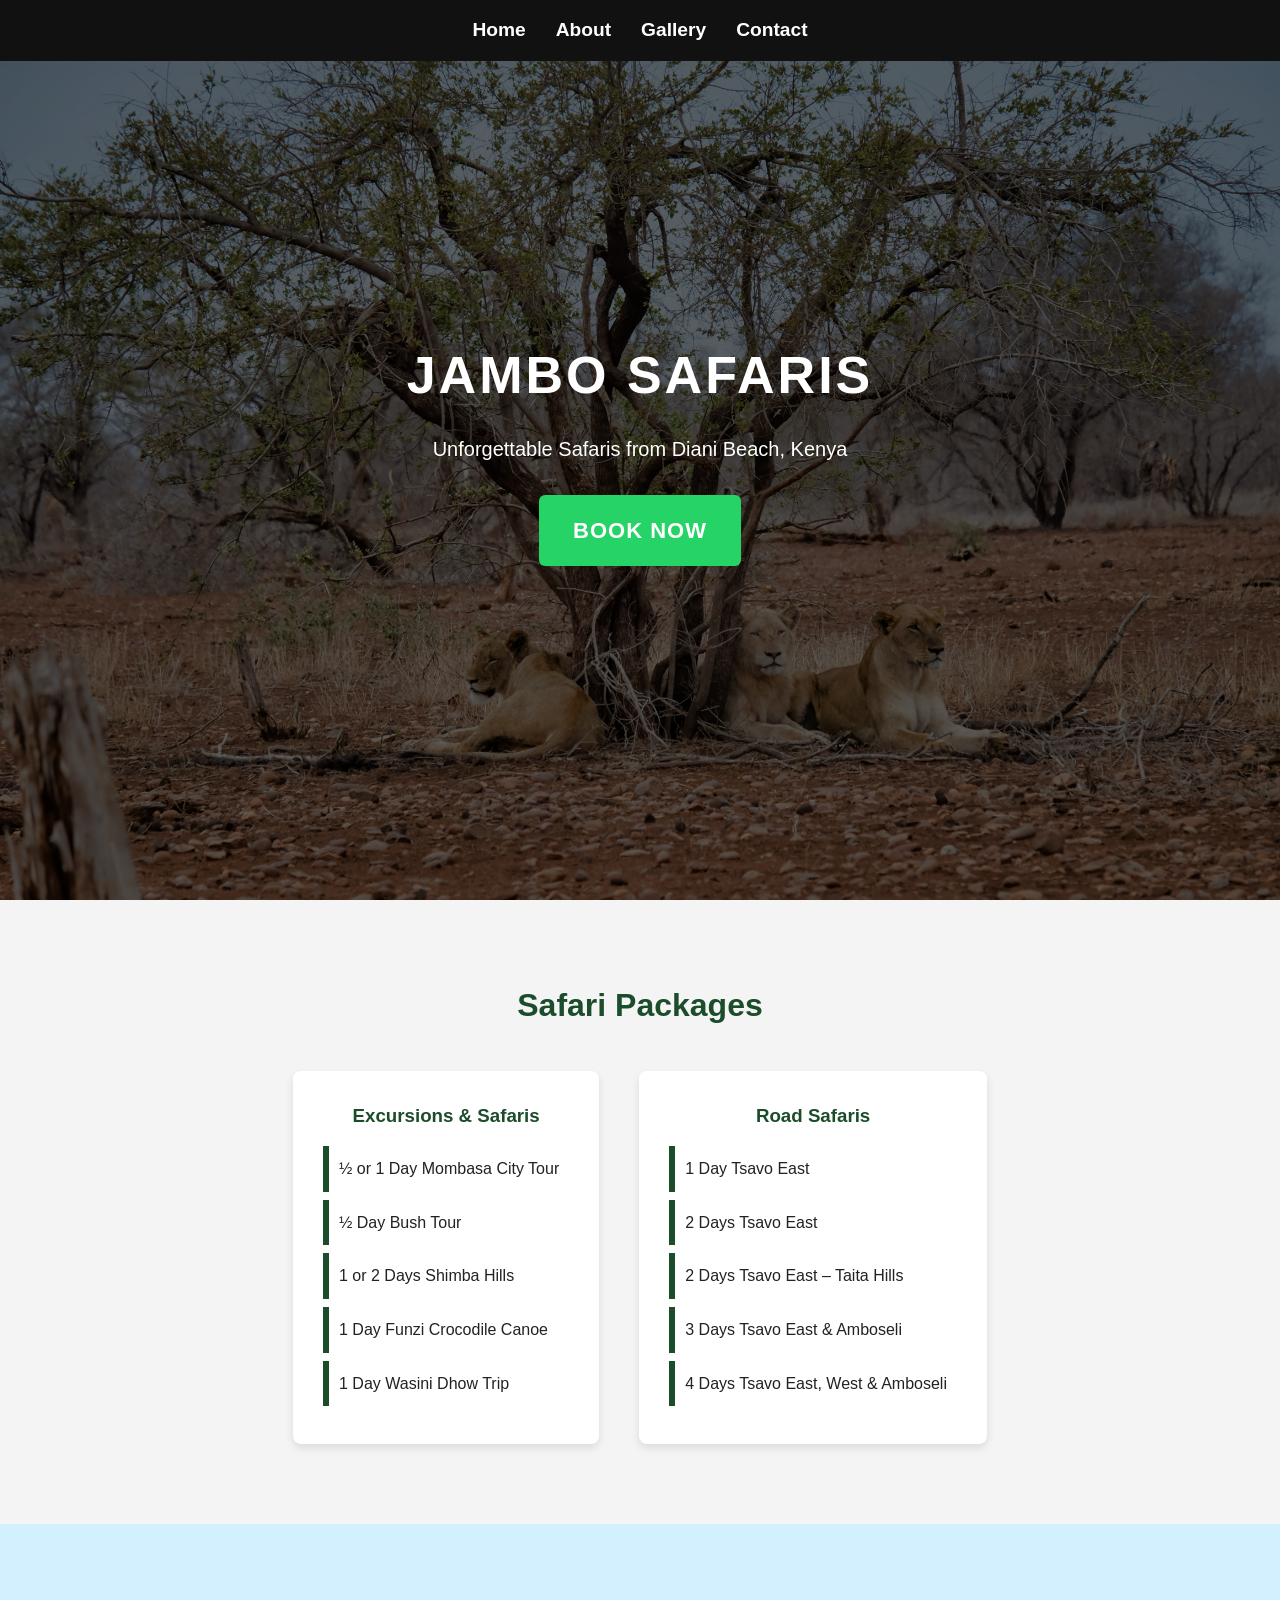
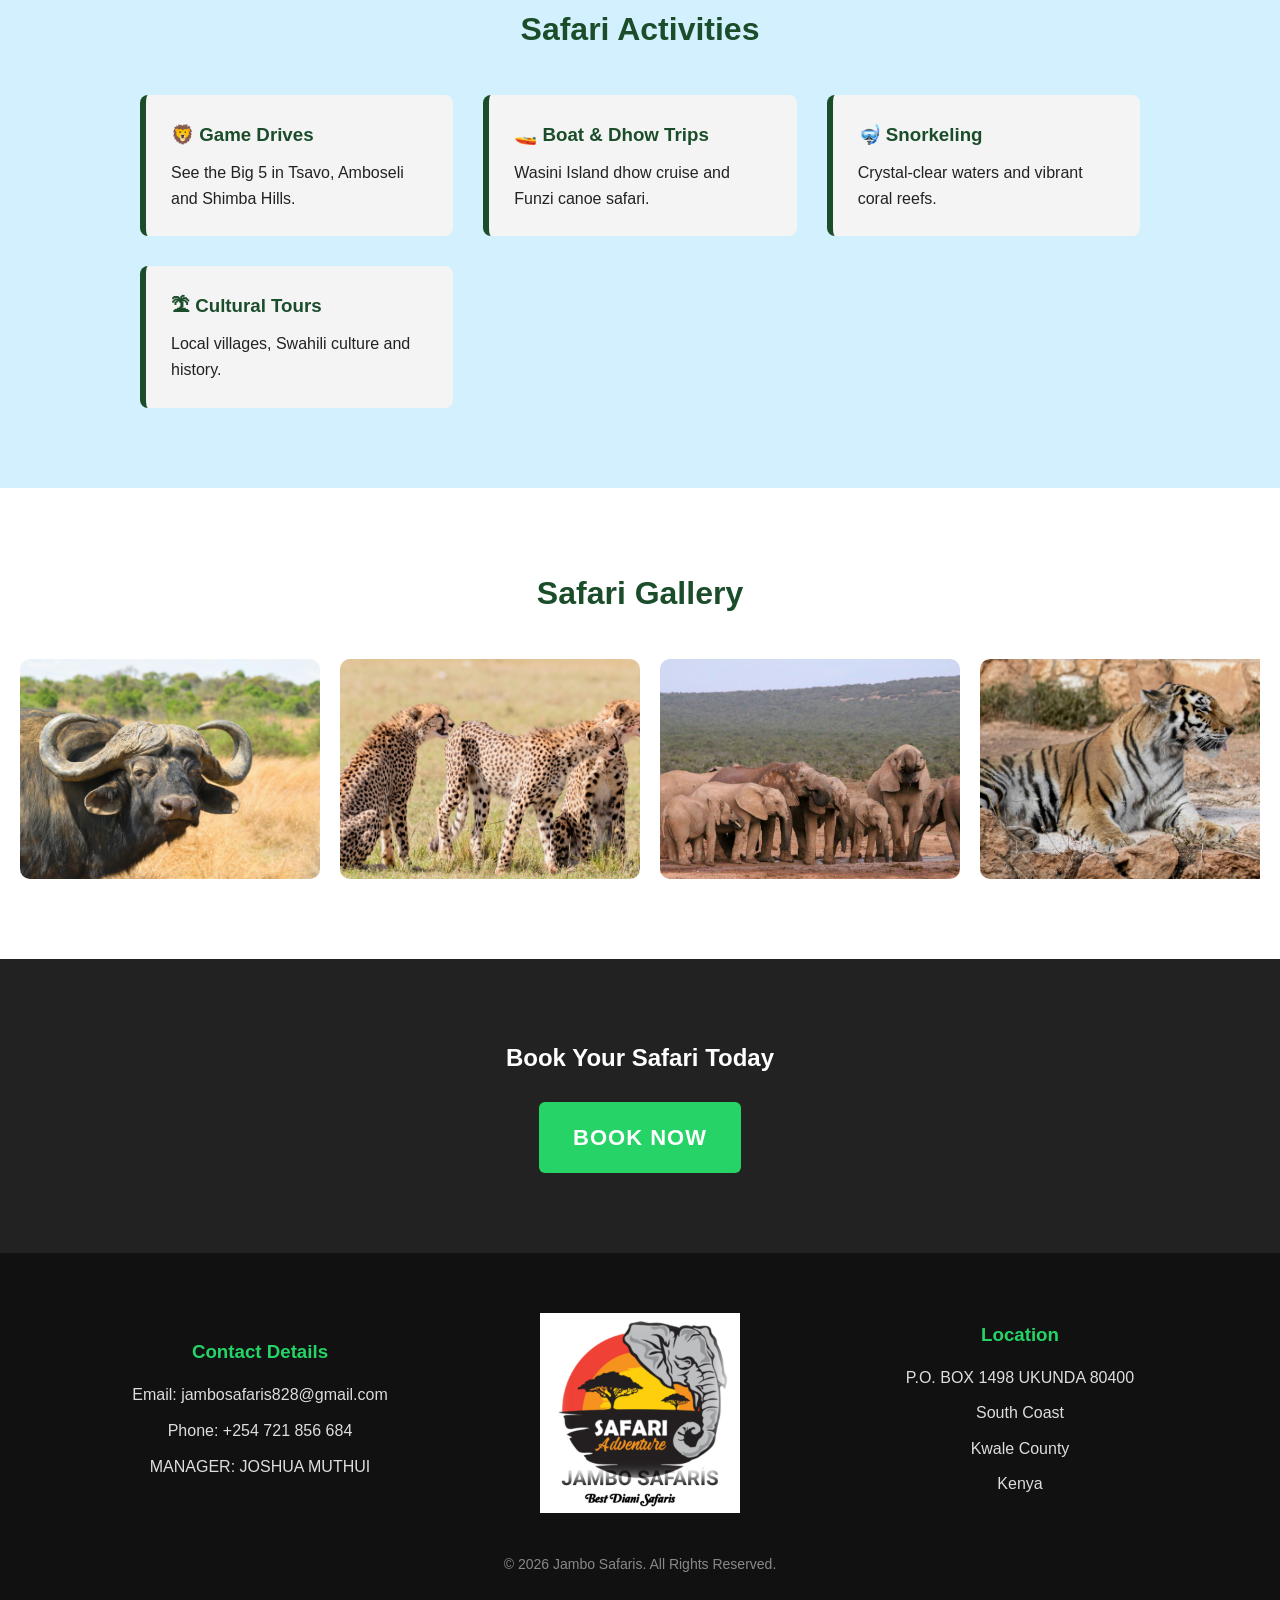
<file: index.html>
<!DOCTYPE html>
<html lang="en">
<head>
  <meta charset="UTF-8" />
  <meta name="viewport" content="width=device-width, initial-scale=1.0" />
  <title>Jambo Safaris | Diani Kenya Safaris</title>
  <link rel="stylesheet" href="style.css" />
</head>
<body>

<!-- NAVBAR -->
<nav class="navbar">
  <div class="nav-container">
    
    <ul class="nav-links">
      <li><a href="#home">Home</a></li>
      <li><a href="#about">About</a></li>
      <li><a href="#gallery">Gallery</a></li>
      <li><a href="#contact">Contact</a></li>
    </ul>
  </div>
</nav>

<!-- HERO -->
<section class="hero" id="home">
  <div class="hero-slides">
    <img src="Gallery/lıons 1.jpg" class="active">
    <img src="Gallery/widbeasts.jpg">
    <img src="images\Screenshot 2026-01-27 122646.png">
  </div>

  <div class="hero-overlay">
    <div class="hero-content">
      <h1>JAMBO SAFARIS</h1>
      <p>Unforgettable Safaris from Diani Beach, Kenya</p>
      <a href="https://wa.me/254721856684" class="btn-book big" target="_blank">
  BOOK NOW
</a>

      </a>
    </div>
  </div>
</section>

<!-- ABOUT / PACKAGES -->
<section class="packages" id="about">
  <h2 class="section-title">Safari Packages</h2>

  <div class="packages-columns">
    <div class="package">
      <h3>Excursions & Safaris</h3>
      <ul>
        <li>½ or 1 Day Mombasa City Tour</li>
        <li>½ Day Bush Tour</li>
        <li>1 or 2 Days Shimba Hills</li>
        <li>1 Day Funzi Crocodile Canoe</li>
        <li>1 Day Wasini Dhow Trip</li>
      </ul>
    </div>

    <div class="package">
      <h3>Road Safaris</h3>
      <ul>
        <li>1 Day Tsavo East</li>
        <li>2 Days Tsavo East</li>
        <li>2 Days Tsavo East – Taita Hills</li>
        <li>3 Days Tsavo East & Amboseli</li>
        <li>4 Days Tsavo East, West & Amboseli</li>
      </ul>
    </div>
  </div>
</section>

<!-- ACTIVITIES -->
<section class="activities">
  <h2>Safari Activities</h2>

  <div class="activities-columns">
    <div class="activity">
      <h3>🦁 Game Drives</h3>
      <p>See the Big 5 in Tsavo, Amboseli and Shimba Hills.</p>
    </div>

    <div class="activity">
      <h3>🚤 Boat & Dhow Trips</h3>
      <p>Wasini Island dhow cruise and Funzi canoe safari.</p>
    </div>

    <div class="activity">
      <h3>🤿 Snorkeling</h3>
      <p>Crystal-clear waters and vibrant coral reefs.</p>
    </div>

    <div class="activity">
      <h3>🏝 Cultural Tours</h3>
      <p>Local villages, Swahili culture and history.</p>
    </div>
  </div>
</section>

<!-- GALLERY -->
<section class="gallery" id="gallery">
  <link rel="stylesheet" href="style.css">

  <h2>Safari Gallery</h2>

  <div class="gallery-slider">
    <div class="gallery-track">
      <img src="Gallery\buffalo.jpg">
      <img src="Gallery\chetah.jpg">
      <img src="Gallery/elephants (2).jpg">
      <img src="Gallery/leopard.jpg">
      <img src="Gallery\lıons 1.jpg">
      <img src="Gallery\widbeasts.jpg">
      <img src="Gallery/rhino.jpg">
      <img src="Gallery\lions.jpg">
      <img src="Gallery\widbeasts.jpg">


      <!-- duplicate for smooth loop -->
      <img src="Gallery\buffalo.jpg">
      <img src="Gallery\chetah.jpg">
      <img src="Gallery/elephants (2).jpg">
      <img src="Gallery/leopard.jpg">
      <img src="Gallery\lıons 1.jpg">
      <img src="Gallery\widbeasts.jpg">
      <img src="Gallery/rhino.jpg">
      <img src="Gallery\lions.jpg">
      <img src="Gallery\widbeasts.jpg">
    </div>
  </div>
</section>

<!-- CTA -->
<section class="cta">
  <h2>Book Your Safari Today</h2>
  <a href="https://wa.me/254721856684" class="btn-book big" target="_blank">
  BOOK NOW
  </a>
</section>

<!-- FOOTER -->
<footer class="footer" id="contact">
  <div class="footer-container">

    <!-- LEFT: CONTACT DETAILS -->
    <div class="footer-column">
      <h3>Contact Details</h3>
      <ul>
        <li>Email: jambosafaris828@gmail.com</li>
        <li>Phone: +254 721 856 684</li>
        <li>MANAGER: JOSHUA MUTHUI</li>
      </ul>
    </div>

    <!-- CENTER: BOOK NOW -->
    <div class="footer-column footer-center">
      <img src="Gallery\logo.jpg" style="height: 200px;">
      </a>
    </div>

    <!-- RIGHT: LOCATION -->
    <div class="footer-column">
      <h3>Location</h3>
      <ul>
        <li>P.O. BOX 1498 UKUNDA 80400</li>
        <li>South Coast</li>
        <li>Kwale County</li>
        <li>Kenya</li>
      </ul>
    </div>

  </div>

  <p class="footer-copy">
    © 2026 Jambo Safaris. All Rights Reserved.
  </p>
</footer>

<!-- HERO SLIDES SCRIPT -->
<script>
  const heroSlides = document.querySelectorAll('.hero-slides img');
  let heroIndex = 0;

  setInterval(() => {
    heroSlides[heroIndex].classList.remove('active');
    heroIndex = (heroIndex + 1) % heroSlides.length;
    heroSlides[heroIndex].classList.add('active');
  }, 4000);
</script>

</body>
</html>
</file>
<file: style.css>
* {
  margin: 0;
  padding: 0;
  box-sizing: border-box;
  font-family: Arial, Helvetica, sans-serif;
}

html {
  scroll-behavior: smooth;
}

body {
  background: #f4f4f4;
  color: #222;
  line-height: 1.6;
}

/* ================= NAVBAR ================= */
.navbar {
  position: fixed;
  font-size: larger;
  top: 0;
  width: 100%;
  background: #111;
  z-index: 1000;

  display: flex;
  justify-content: center;   /* CENTER links horizontally */
}


.nav-container {
  max-width: 1200px;
  margin: auto;
  padding: 15px 20px;
  display: flex;
  justify-content: space-between;
  align-items: center;
}

.logo {
  color: #25D366;
  font-weight: bold;
  font-size: 20px;
  letter-spacing: 1px;
}

.nav-links {
  list-style: none;
  display: flex;
  gap: 30px;
}

.nav-links a {
  color: white;
  text-decoration: none;
  font-weight: bold;
}

.nav-links a:hover {
  color: #25D366;
}

/* ================= HERO ================= */
.hero {
  height: 100vh;
  position: relative;
  overflow: hidden;
}

.hero-slides img {
  position: absolute;
  inset: 0;
  width: 100%;
  height: 100%;
  object-fit: cover;
  opacity: 0;
  transition: opacity 1.2s ease-in-out;
}

.hero-slides img.active {
  opacity: 1;
}

.hero-overlay {
  position: absolute;
  inset: 0;
  background: rgba(0,0,0,0.6);
  display: flex;
  align-items: center;
  justify-content: center;
  z-index: 2;
}

.hero-content {
  color: white;
  text-align: center;
  padding: 40px;
}

.hero h1 {
  font-size: 52px;
  letter-spacing: 3px;
  margin-bottom: 15px;
}

.hero p {
  font-size: 20px;
  margin-bottom: 30px;
}

/* ================= BUTTON ================= */
.btn-book {
  background: #25D366;
  color: white;
  padding: 14px 26px;
  text-decoration: none;
  font-weight: bold;
  border-radius: 6px;
  letter-spacing: 1px;
  transition: transform 0.2s ease, box-shadow 0.2s ease;
  display: inline-block;
}

.btn-book.big {
  font-size: 22px;
  padding: 18px 34px;
}

.btn-book:hover {
  transform: translateY(-2px);
  box-shadow: 0 6px 14px rgba(0,0,0,0.3);
}

/* ================= SECTIONS ================= */
section {
  padding: 80px 20px;
  text-align: center;
}

/* ================= PACKAGES ================= */
.section-title {
  font-size: 32px;
  color: #1b4d2b;
  margin-bottom: 40px;
}

.packages-columns {
  max-width: 1100px;
  margin: auto;
  display: flex;
  gap: 40px;
  flex-wrap: wrap;
  justify-content: center;
}

.package {
  background: white;
  padding: 30px;
  border-radius: 8px;
  max-width: 450px;
  box-shadow: 0 4px 8px rgba(0,0,0,0.1);
}

.package h3 {
  margin-bottom: 15px;
  color: #1b4d2b;
}

.package ul {
  list-style: none;
}

.package li {
  padding: 10px;
  border-left: 6px solid #1b4d2b;
  margin-bottom: 8px;
  text-align: left;
}

/* ================= ACTIVITIES ================= */
.activities {
  background: #d2f0fd;
}

.activities h2 {
  font-size: 32px;
  color: #1b4d2b;
  margin-bottom: 40px;
}

.activities-columns {
  max-width: 1000px;
  margin: auto;
  display: grid;
  grid-template-columns: repeat(auto-fit, minmax(250px,1fr));
  gap: 30px;
}

.activity {
  background: #f4f4f4;
  padding: 25px;
  border-left: 6px solid #1b4d2b;
  border-radius: 8px;
  text-align: left;
}

.activity h3 {
  margin-bottom: 10px;
  color: #1b4d2b;
}

/* ================= GALLERY ================= */
.gallery {
  background: white;
  overflow: hidden;
}

.gallery h2 {
  font-size: 32px;
  color: #1b4d2b;
  margin-bottom: 40px;
}

.gallery-slider {
  overflow: hidden;
}

.gallery-track {
  display: flex;
  width: max-content;
  animation: galleryScroll 30s linear infinite;
}

.gallery-track img {
  width: 300px;
  height: 220px;
  object-fit: cover;
  margin-right: 20px;
  border-radius: 10px;
}

@keyframes galleryScroll {
  from {
    transform: translateX(0);
  }
  to {
    transform: translateX(-50%);
  }
}

/* ================= CTA ================= */
.cta {
  background: #222;
  color: white;
}

.cta h2 {
  margin-bottom: 25px;
}

/* ================= FOOTER ================= */
/* FOOTER */
.footer {
  background: #111;
  color: #ddd;
  padding: 60px 20px 30px;
}

.footer-container {
  max-width: 1100px;
  margin: auto;
  display: grid;
  grid-template-columns: repeat(3, 1fr);
  gap: 40px;
  align-items: center;
  text-align: center;
}

/* FOOTER COLUMNS */
.footer-column h3 {
  margin-bottom: 15px;
  color: #25D366;
}

.footer-column ul {
  list-style: none;
  padding: 0;
}

.footer-column li {
  margin-bottom: 10px;
  font-size: 16px;
}

/* CENTER BUTTON */
.footer-center {
  display: flex;
  justify-content: center;
}

.footer-logo {
  max-width: 10px;
  height: auto;
}

/* COPYRIGHT */
.footer-copy {
  margin-top: 40px;
  font-size: 14px;
  color: #888;
  text-align: center;
}

/* RESPONSIVE */
@media (max-width: 768px) {
  .footer-container {
    grid-template-columns: 1fr;
    gap: 30px;
  }
}


/* ================= RESPONSIVE ================= */
@media (max-width: 768px) {
  .hero h1 {
    font-size: 38px;
  }

  .hero p {
    font-size: 18px;
  }

  .nav-links {
    gap: 20px;
  }
}
</file>
